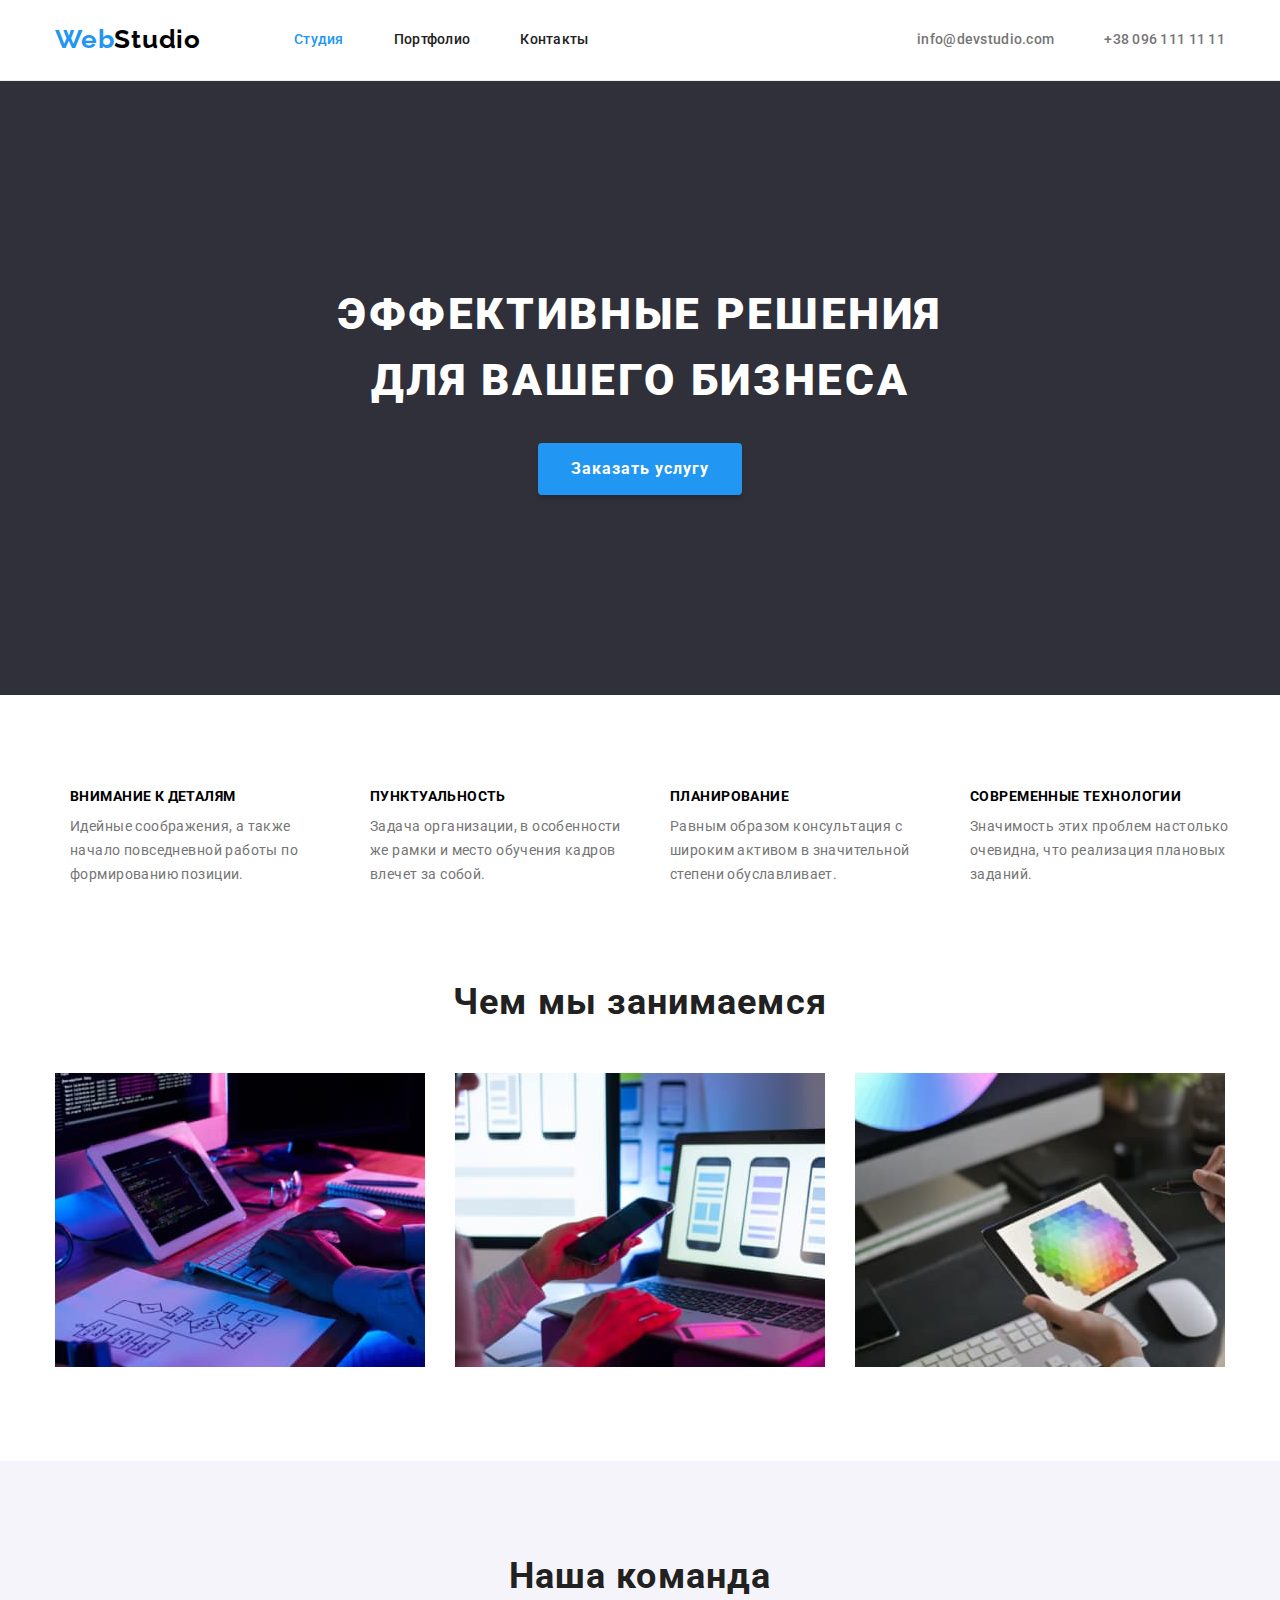
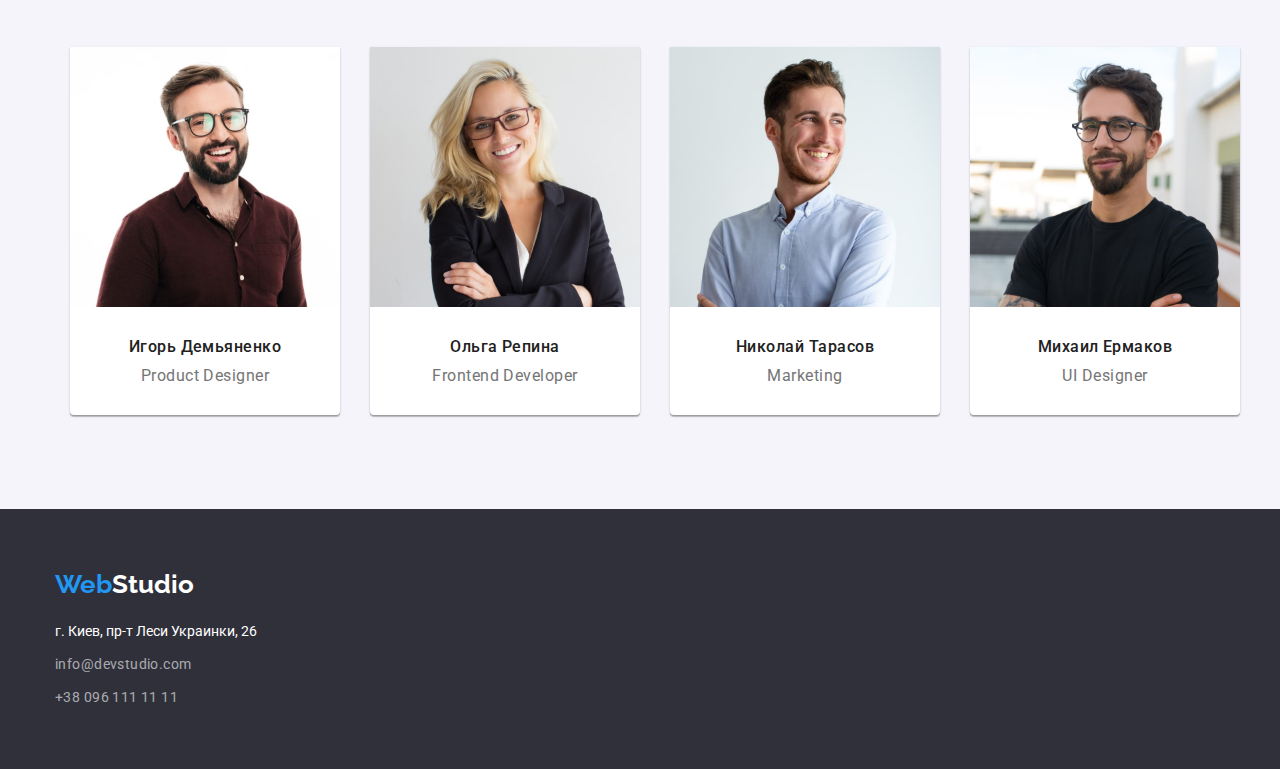
<file: index.html>
<!DOCTYPE html>
<html lang="ru">
<head>
    <meta charset="UTF-8">
    <meta http-equiv="X-UA-Compatible" content="IE=edge">
    <meta name="viewport" content="width=device-width, initial-scale=1.0">
    <title>Studio</title>
    <link rel="stylesheet" href="https://cdnjs.cloudflare.com/ajax/libs/modern-normalize/1.1.0/modern-normalize.min.css">
    <link rel="preconnect" href="https://fonts.googleapis.com">
    <link rel="preconnect" href="https://fonts.gstatic.com" crossorigin>
    <link href="https://fonts.googleapis.com/css2?family=Raleway:wght@700&family=Roboto:wght@400;500;700;900&display=swap"
        rel="stylesheet">
    <link rel="stylesheet" href="./css/style.css">
</head>
<body>
    <header class="header">
        <div class="conteiner navigation">
            <nav class="pages"> 
                <a href="./index.html" class="logo link"><span class="logo-web">Web</span>Studio</a>
                <ul class="site-nav list">
                    <li class="site-nav-item" ><a href="./index.html" class="pages-navigation link cureent">Студия</a></li>
                    <li class="site-nav-item"><a href="./portfolio.html" class="pages-navigation link">Портфолио</a></li>
                    <li class="site-nav-item"><a href="" class="pages-navigation  link">Контакты</a></li>
                </ul>
            </nav>
            <ul class="list contact">
                <li class="contact-item"><a href="mailto:info@devstudio.com" class="contact-nav link">info@devstudio.com</a></li>
                <li class="contact-item"><a href="tel:+380961111111" class="contact-nav link">+38 096 111 11 11</a></li>
            </ul>
        </div>
    </header>
    <main>
        <section class="hero">
            <div class="conteiner hero-section">
                <h1 class="hero-title">Эффективные решения <br> для вашего бизнеса</h1>
                <button type="button" class="hero-button">Заказать услугу</button>
            </div>
        </section>
        <section class="section qualities-section">
            <div class="conteiner ">
                    <h2 class="visually-hidden">Наши качества</h2>
                    <ul class="list qualities">
                        <li class="qualities-item">
                            <h3 class="qualities-title">Внимание к деталям</h3>
                            <p class="qualities-text">Идейные соображения, а также начало повседневной работы по формированию позиции.</p>
                        </li>
                        <li class="qualities-item">
                            <h3 class="qualities-title">Пунктуальность</h3>
                            <p class="qualities-text">Задача организации, в особенности же рамки и место обучения кадров влечет за собой.
                            </p>
                        </li>
                        <li class="qualities-item">
                            <h3 class="qualities-title">Планирование</h3>
                            <p class="qualities-text">Равным образом консультация с широким активом в значительной степени обуславливает.
                            </p>
                        </li>
                        <li class="qualities-item">
                            <h3 class="qualities-title">Современные технологии</h3>
                            <p class="qualities-text">Значимость этих проблем настолько очевидна, что реализация плановых заданий.</p>
                        </li>
                    </ul>
            </div>
        </section>
        <section class="section">
            <div class="conteiner">
                <h2 class="section-title">Чем мы занимаемся</h2>
                <ul class="list our-work">
                    <li class="work-item"><img src="./images/what_we_do1.jpg" alt="Виполняемые задачи" width="370"></li>
                    <li class="work-item"><img src="./images/what_we_do2.jpg" alt="Виполняемые задачи" width="370"></li>
                    <li class="work-item"><img src="./images/what_we_do3.jpg" alt="Виполняемые задачи" width="370"></li>
                </ul>
            </div>
            </section>
            <section class="section our-team ">
                <div class="conteiner"> 
                    <h2 class="section-title">Наша команда</h2>
                    <ul class="list our-team-list" >
                        <li class="our-team-item">
                            <img src="./images/team_plaer1.jpg" alt="Фото работника компании " width="270">
                            <h3 class="our-team-title">Игорь Демьяненко</h3>
                            <p class="our-team-text">Product Designer</p>
                        </li>
                        <li class="our-team-item">
                            <img src="./images/team_plaer2.jpg" alt="Фото работника компании" width="270">
                            <h3 class="our-team-title">Ольга Репина</h3>
                            <p class="our-team-text">Frontend Developer</p>
                        </li>
                        <li class="our-team-item">
                            <img src="./images/team_plaer3.jpg" alt="Фото работника компании" width="270">
                            <h3 class="our-team-title">Николай Тарасов</h3>
                            <p class="our-team-text">Marketing</p>
                        </li>
                        <li class="our-team-item">
                            <img src="./images/team_plaer4.jpg" alt="Фото работника компании" width="270">
                            <h3 class="our-team-title">Михаил Ермаков</h3>
                            <p class="our-team-text">UI Designer</p>
                        </li>
                    </ul>
                </div>
            </section>
    </main>
    <footer class="footer">
        <div class="conteiner">
            <a href="./index.html" class="link footer-logo"><span class="logo-web">Web</span>Studio</a>
            <address class="footer-adress">г. Киев, пр-т Леси Украинки, 26</address>
            <ul class="list">
                <li class="footer-item"><a href="mailto:info@devstudio.com" class="link footer-contact">info@devstudio.com</a></li>
                <li class="footer-item"><a href="tel:+380961111111" class="link footer-contact">+38 096 111 11 11</a></li>
            </ul>
        </div>
        
    </footer>   

</body>
</html>
</file>
<file: css/style.css>
:root {
  --primary-text-color: #757575;
  --title-text-color: #212121;
  --hightlight-color: #2196f3;
  --prirmary-backrgaund-color: #ffffff;
  --hero-backrgaund-color: #2f303a;
  --button-backgraund-color: #f5f4fa;
}
body {
  background-color: var();
  font-family: Roboto, sans-serif;
}
h1,
h2,
h3,
h4,
h5,
h6 {
  margin: 0;
}
ul,
ol {
  list-style: none;
  margin: 0;
  padding: 0;
}
p {
  margin: 0;
  padding: 0;
}
img {
  display: block;
}
a {
  display: inline-block;
}
.list {
  list-style: none;
}
.link {
  text-decoration: none;
}
.visually-hidden {
  position: absolute;
  width: 1px;
  height: 1px;
  margin: -1px;
  border: 0;
  padding: 0;

  white-space: nowrap;
  clip-path: inset(100%);
  clip: rect(0 0 0 0);
  overflow: hidden;
}
.section {
  padding-top: 94px;
  padding-bottom: 94px;
}
.section-title {
  color: var(--title-text-color);
  font-weight: bold;
  font-size: 36px;
  line-height: 1.17;
  letter-spacing: 0.03em;
  text-align: center;
  margin-bottom: 50px;
}
.conteiner {
  width: 1200px;
  padding-left: 15px;
  padding-right: 15px;
  margin: 0 auto;
}
.header {
  border-bottom: 1px solid #ececec;
}
.logo {
  font-family: Raleway;
  font-weight: bold;
  font-size: 26px;
  line-height: 1.2;
  letter-spacing: 0.03em;
  color: #000000;
  margin-right: 93px;
}
.logo-web {
  color: var(--hightlight-color);
}

.navigation {
  display: flex;
  align-items: center;
}
.pages {
  display: flex;
  align-items: center;
}
.site-nav {
  display: flex;
}
.site-nav-item:not(:last-child) {
  margin-right: 50px;
}
.pages-navigation {
  color: var(--title-text-color);
  font-weight: 500;
  font-size: 14px;
  line-height: 1.14;
  letter-spacing: 0.02em;
  display: block;
  padding-top: 32px;
  padding-bottom: 32px;
}
.pages-navigation:hover,
.pages-navigation:focus {
  color: var(--hightlight-color);
}
.pages-navigation.link.cureent {
  color: var(--hightlight-color);
}
.contact {
  display: flex;
  margin-left: auto;
}
.contact-nav {
  color: var(--primary-text-color);
  font-weight: 500;
  font-size: 14px;
  line-height: 1.14;
  letter-spacing: 0.02em;
  padding-top: 32px;
  padding-bottom: 32px;
}
.contact-item:not(:last-child) {
  margin-right: 50px;
}
.contact-nav:hover,
.contact-nav:focus {
  color: var(--hightlight-color);
}
.hero {
  background-color: var(--hero-backrgaund-color);
  text-align: center;
  padding-top: 200px;
  padding-bottom: 200px;
}

.hero-title {
  color: var(--prirmary-backrgaund-color);
  font-weight: 900;
  font-size: 44px;
  line-height: 1.5;
  letter-spacing: 0.06em;
  text-transform: uppercase;
  margin-bottom: 30px;
}
.hero-button {
  background-color: var(--hightlight-color);
  color: #ffffff;
  font-family: inherit;
  font-weight: bold;
  font-size: 16px;
  line-height: 1.87;
  letter-spacing: 0.06em;
  cursor: pointer;
  box-shadow: 0px 4px 4px rgba(0, 0, 0, 0.15);
  border-radius: 4px;
  padding: 10px 32px;
  min-width: 200px;
  border: 1px solid transparent;
}

.qualities-section {
  padding-bottom: 0;
}
.qualities {
  display: flex;
  justify-content: center;
  margin-right: -30px;
}
.qualities-item {
  width: calc((100% - 120px) / 4);
  max-width: 270px;
}
.qualities-item:not(:last-child) {
  margin-right: 30px;
}
.qualities-title {
  counter-reset: var(--title-text-color);
  font-weight: bold;
  font-size: 14px;
  line-height: 1.14;
  letter-spacing: 0.03em;
  text-transform: uppercase;
  margin-bottom: 10px;
}
.qualities-text {
  color: var(--primary-text-color);
  font-size: 14px;
  line-height: 1.71;
  letter-spacing: 0.03em;
}
.our-work {
  display: flex;
  justify-content: center;
}
.work-item:not(:last-child) {
  margin-right: 30px;
}

.our-team {
  background-color: #f5f4fa;
  padding-bottom: 94px;
}
.our-team-list {
  display: flex;
  justify-content: center;
  margin-right: -30px;
}

.our-team-item {
  background-color: var(--prirmary-backrgaund-color);
  box-shadow: 0px 1px 3px rgba(0, 0, 0, 0.12), 0px 1px 1px rgba(0, 0, 0, 0.14),
    0px 2px 1px rgba(0, 0, 0, 0.2);
  border-radius: 0px 0px 4px 4px;
  padding-bottom: 30px;
  width: calc((100% - 120px) / 4);
}
.our-team-item:not(:last-child) {
  margin-right: 30px;
}
.our-team-title {
  color: var(--title-text-color);
  font-weight: 500;
  font-size: 16px;
  line-height: 19px;
  letter-spacing: 0.03em;
  margin-top: 30px;
  margin-bottom: 10px;
  text-align: center;
}
.our-team-text {
  color: var(--primary-text-color);
  font-size: 16px;
  line-height: 1.19;
  letter-spacing: 0.03em;
  text-align: center;
}

.filtr-button {
  display: flex;
  justify-content: center;
  margin-bottom: 50px;
}
.filtr-item:not(:last-child) {
  margin-right: 8px;
}
.primary-button {
  background-color: var(--button-backgraund-color);
  color: var(--title-text-color);
  font-weight: 500;
  font-size: 16px;
  line-height: 1.62;
  letter-spacing: 0.03em;
  font-family: inherit;
  padding: 6px 22px;
  border-radius: 4px;
  border: 1px solid transparent;
  cursor: pointer;
}
.primary-button:focus,
.primary-button:hover {
  background-color: var(--hightlight-color);
  color: var(--prirmary-backrgaund-color);
}
.projects {
  display: flex;
  flex-wrap: wrap;
  margin-right: -30px;
}
.project-item {
  background-color: var(--prirmary-backrgaund-color);

  box-sizing: border-box;
  width: calc((100% - 90px) / 3);
}
.project-item:not(:nth-child(3n)) {
  margin-right: 30px;
}
.project-item:not(:nth-last-child(-n + 3)) {
  margin-bottom: 30px;
}
.project-content {
  padding-top: 20px;
  padding-bottom: 20px;
  padding-left: 24px;
  padding-right: 24px;
  border-left: 1px solid #eeeeee;
  border-right: 1px solid #eeeeee;
  border-bottom: 1px solid #eeeeee;
}
.project-title {
  font-weight: bold;
  font-size: 18px;
  line-height: 2;
  letter-spacing: 0.06em;
  color: var(--title-text-color);
  margin-bottom: 4px;
}
.project-text {
  color: var(--primary-text-color);
  font-size: 16px;
  line-height: 1.9;
  letter-spacing: 0.03em;
}
.footer {
  background: #2f303a;
  padding-top: 60px;
  padding-bottom: 60px;
}
.footer-logo {
  font-family: Raleway;
  font-weight: bold;
  font-size: 26px;
  line-height: 1.2;
  color: var(--prirmary-backrgaund-color);
  margin-bottom: 20px;
}

.footer-adress {
  font-size: 14px;
  line-height: 1.7;
  font-style: normal;
  color: var(--prirmary-backrgaund-color);
  margin-bottom: 9px;
}
.footer-contact {
  font-size: 14px;
  line-height: 1.7;
  letter-spacing: 0.03em;
  color: rgba(255, 255, 255, 0.6);
}
.footer-item:not(:last-child) {
  margin-bottom: 9px;
}
</file>
